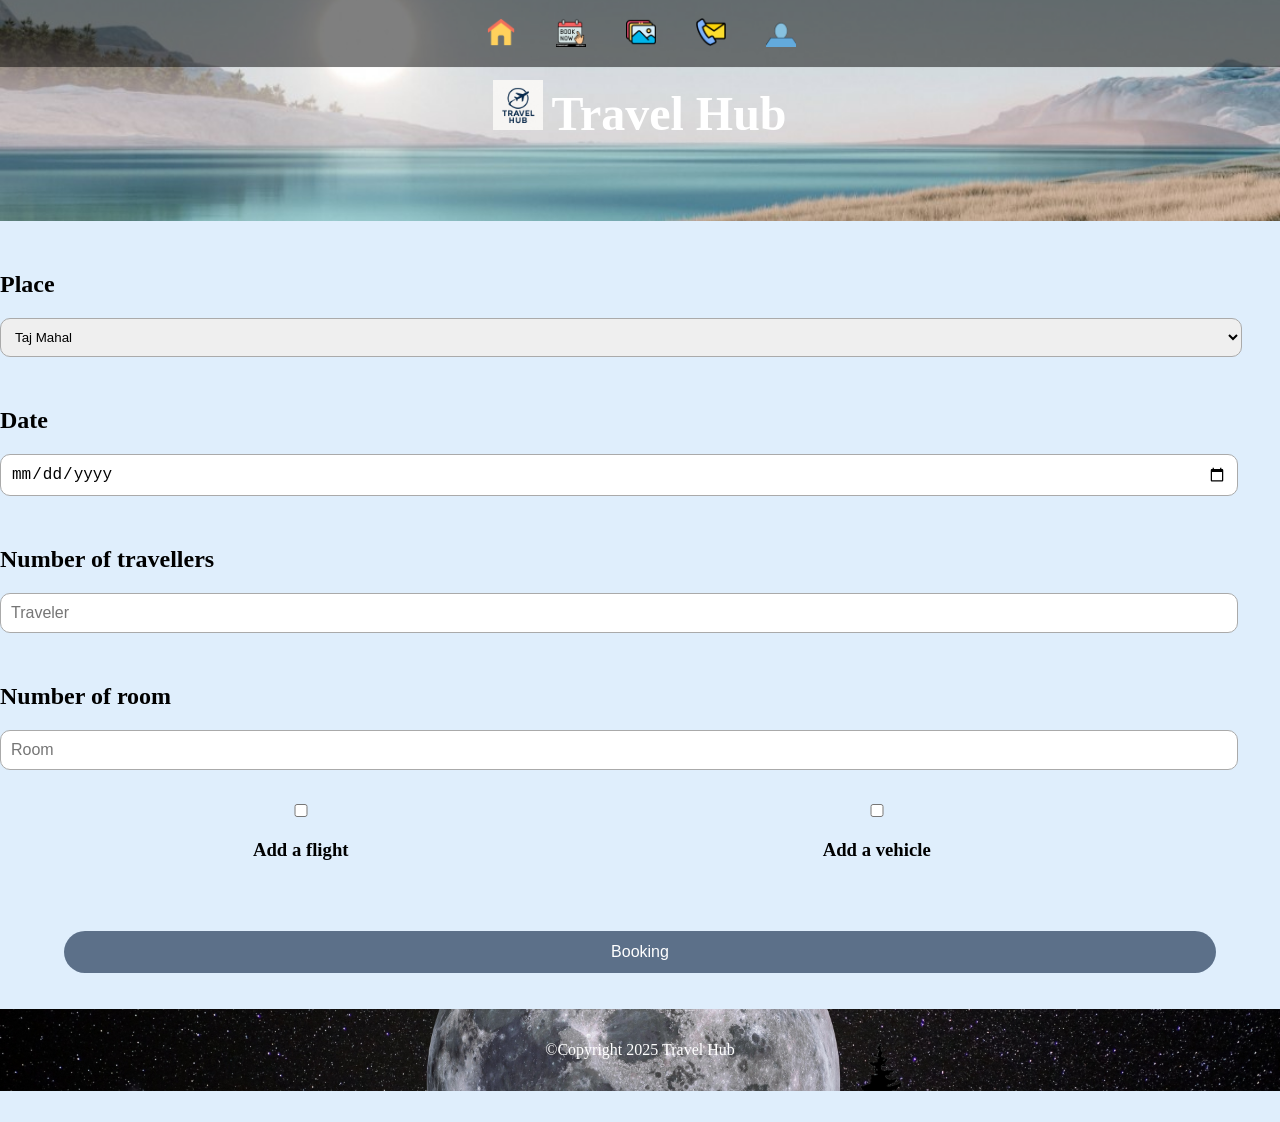
<file: booking.html>
<!DOCTYPE html>
<html>
    <head>
        <title>Booking</title>
        <link rel="stylesheet" href="book.css">
        <link rel="stylesheet" href="home.css">
        <link rel="icon" href="icon.jpg">
    </head>
    <body> 
        <nav class="navbar">
                    <ul class="nav">
                        <li><a href="index.html"><img src="hicon.png" alt="icon" class="img-icon"><br></a></li>
                        <li><a href="#"><img src="bicon.png" alt="icon" class="img-icon"><br></a></li>
                        <li><a href="gallery.html"><img src="gicon.png" alt="icon" class="img-icon"><br></a></li>
                        <li><a href="contact.html"><img src="cicon.png" alt="icon" class="img-icon"><br></a></li>
                        <li><a href="register.html"><img src="ricon.png" alt="icon" class="img-icon"><br></a></li>
                    </ul>
        </nav>
                
        <header>
            
           <div class="card">
	            <img src="icon.jpg" height="50px" width="50px">&nbsp
                <font size="38"><b>Travel Hub</b></font>        
            </div>
        </header>
        <main><div class="con"><h2>Place</h2>
            <select>
                <option>Taj Mahal</option>
                <option>Machu Picchu</option>
                <option>Great Wall of China</option>
                <option>Petra</option>
                <option>Colosseum</option>
                <option>Chichén Itzá</option>
                <option>Christ The Redeemer</option>
            </select>
            <h2>Date</h2>
            <input type="date">
            <h2>Number of travellers</h2>
            <input type="number" placeholder="Traveler">
            <h2>Number of room</h2>
            <input type="number" placeholder="Room">
            <table><tr>
            <td>
            <input type="checkbox"><h3>Add a flight</h3></td> <td><input type="checkbox"><h3>Add a vehicle</h3></td></tr></table>
            <center><input type="button" value="Booking" class="btn"></center>
        </main><br><br>
        <footer>
            <p>&copy;Copyright 2025 Travel Hub</p>
        </footer>
    </body>
</html>
</file>
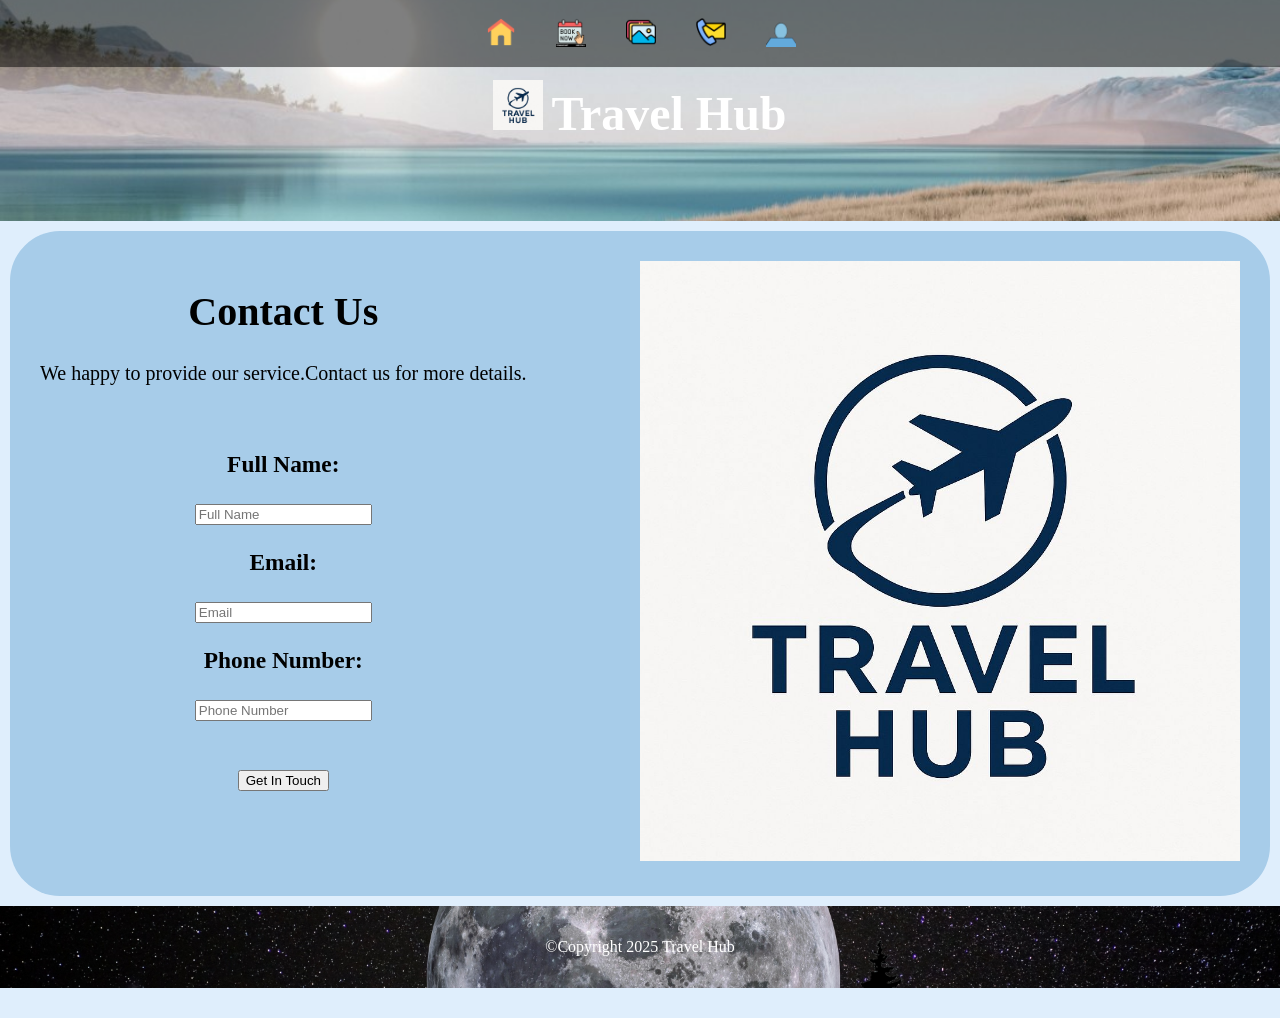
<file: contact.html>
<!DOCTYPE html>
<html>
    <head>
        <title>Contactus</title>
        <link rel="stylesheet" href="home.css">
        <link rel="icon" href="icon.jpg">
    </head>
    <body> 
        <nav class="navbar">
                    <ul class="nav">
                        <li><a href="index.html"><img src="hicon.png" alt="icon" class="img-icon"><br></a></li>
                        <li><a href="booking.html"><img src="bicon.png" alt="icon" class="img-icon"><br></a></li>
                        <li><a href="gallery.html"><img src="gicon.png" alt="icon" class="img-icon"><br></a></li>
                        <li><a href="#"><img src="cicon.png" alt="icon" class="img-icon"><br></a></li>
                        <li><a href="register.html"><img src="ricon.png" alt="icon" class="img-icon"><br></a></li>
                    </ul>
        </nav>
                
        <header>
            
           <div class="card">
	            <img src="icon.jpg" height="50px" width="50px">&nbsp
                <font size="38"><b>Travel Hub</b></font>        
            </div>
        </header>
        <div class="abc">
        <div class="cbd">
            <form>
                <h1>Contact Us</h1>
                <p>We happy to provide our service.Contact us for more details.</p>
                <br>
                <h3>Full Name:</h3>
                <input type="text" placeholder="Full Name" required><br>
                <h3>Email:</h3>
                <input type="email" placeholder="Email" required><br>
                <h3>Phone Number:</h3>
                <input type="number" placeholder="Phone Number" required><br><br><br>
                <input type="submit" value="Get In Touch"><br><br>
            </form>
            
            <div class="contact-image">
                <img src="icon.jpg" height="600px" width="600px">
            </div>
        </div>
        </div>    
        <footer>
            <p>&copy;Copyright 2025 Travel Hub</p>
        </footer>
    </body>
</html>
</file>
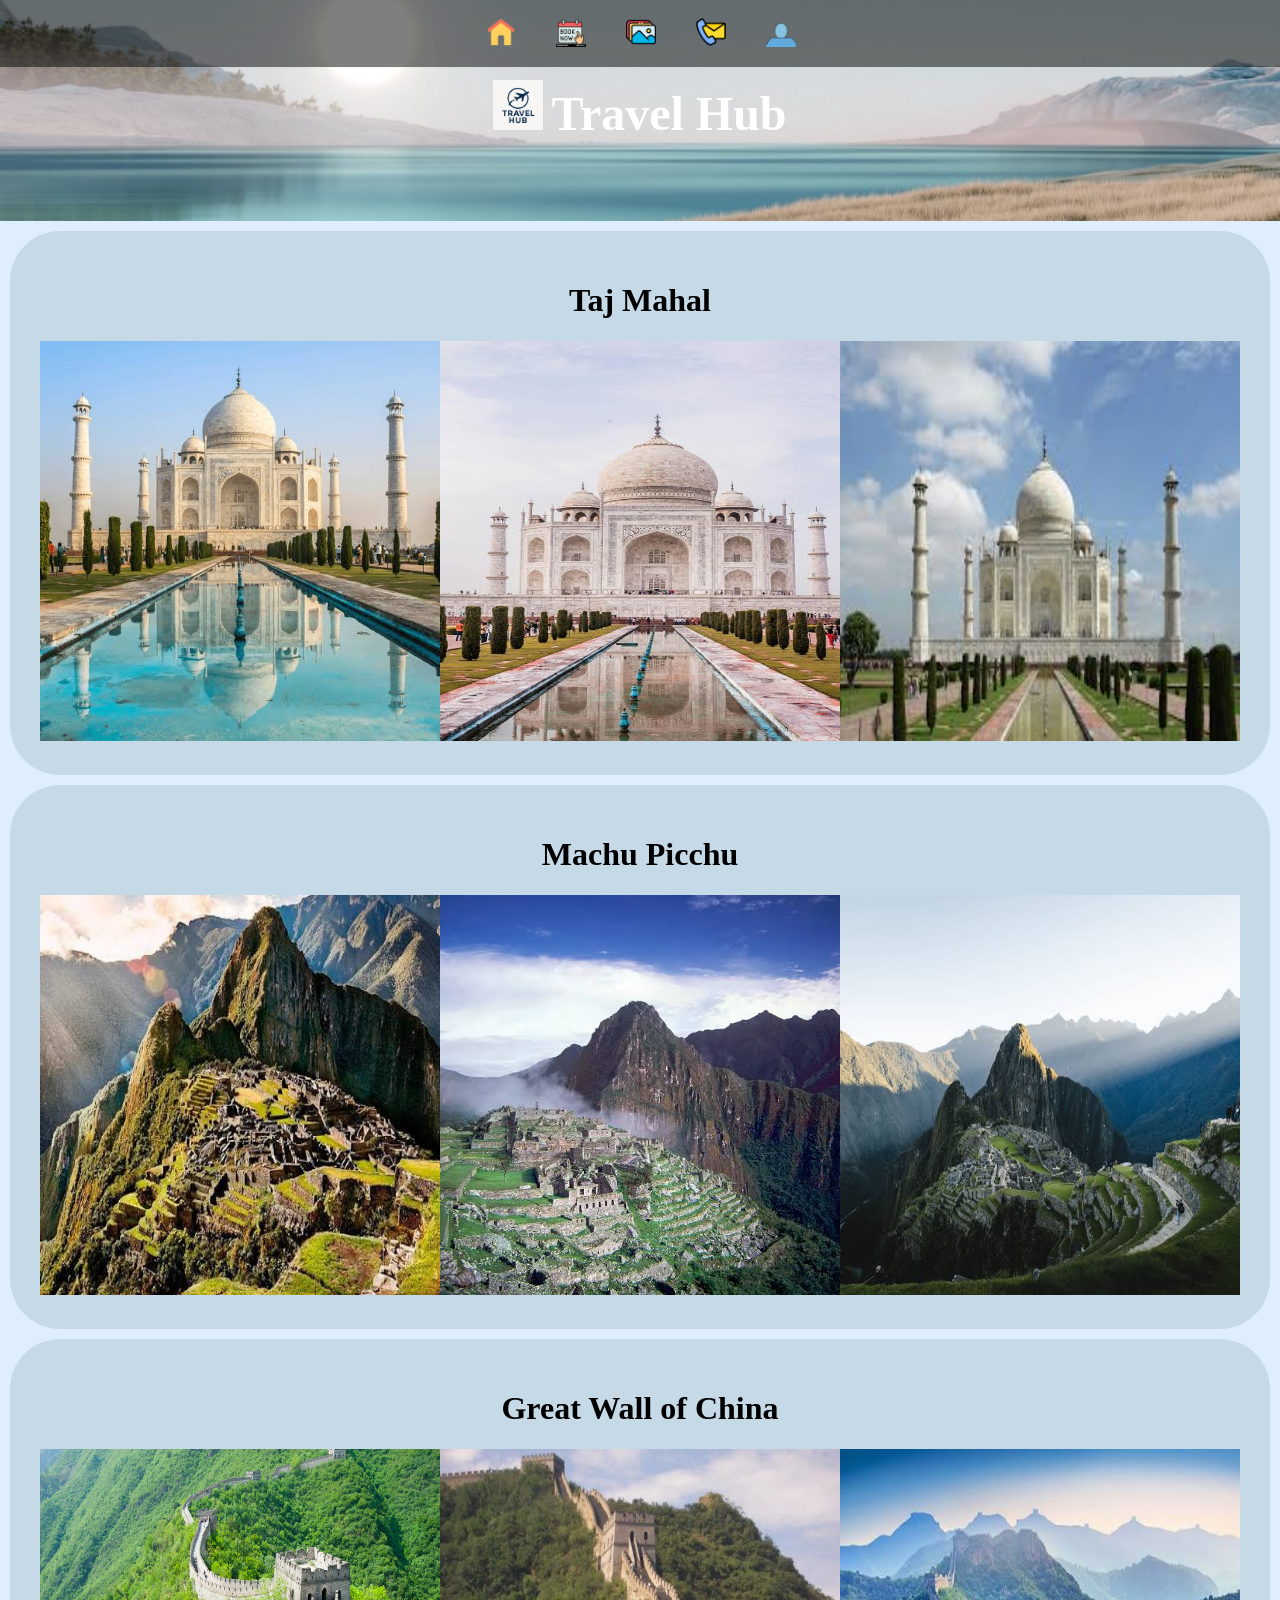
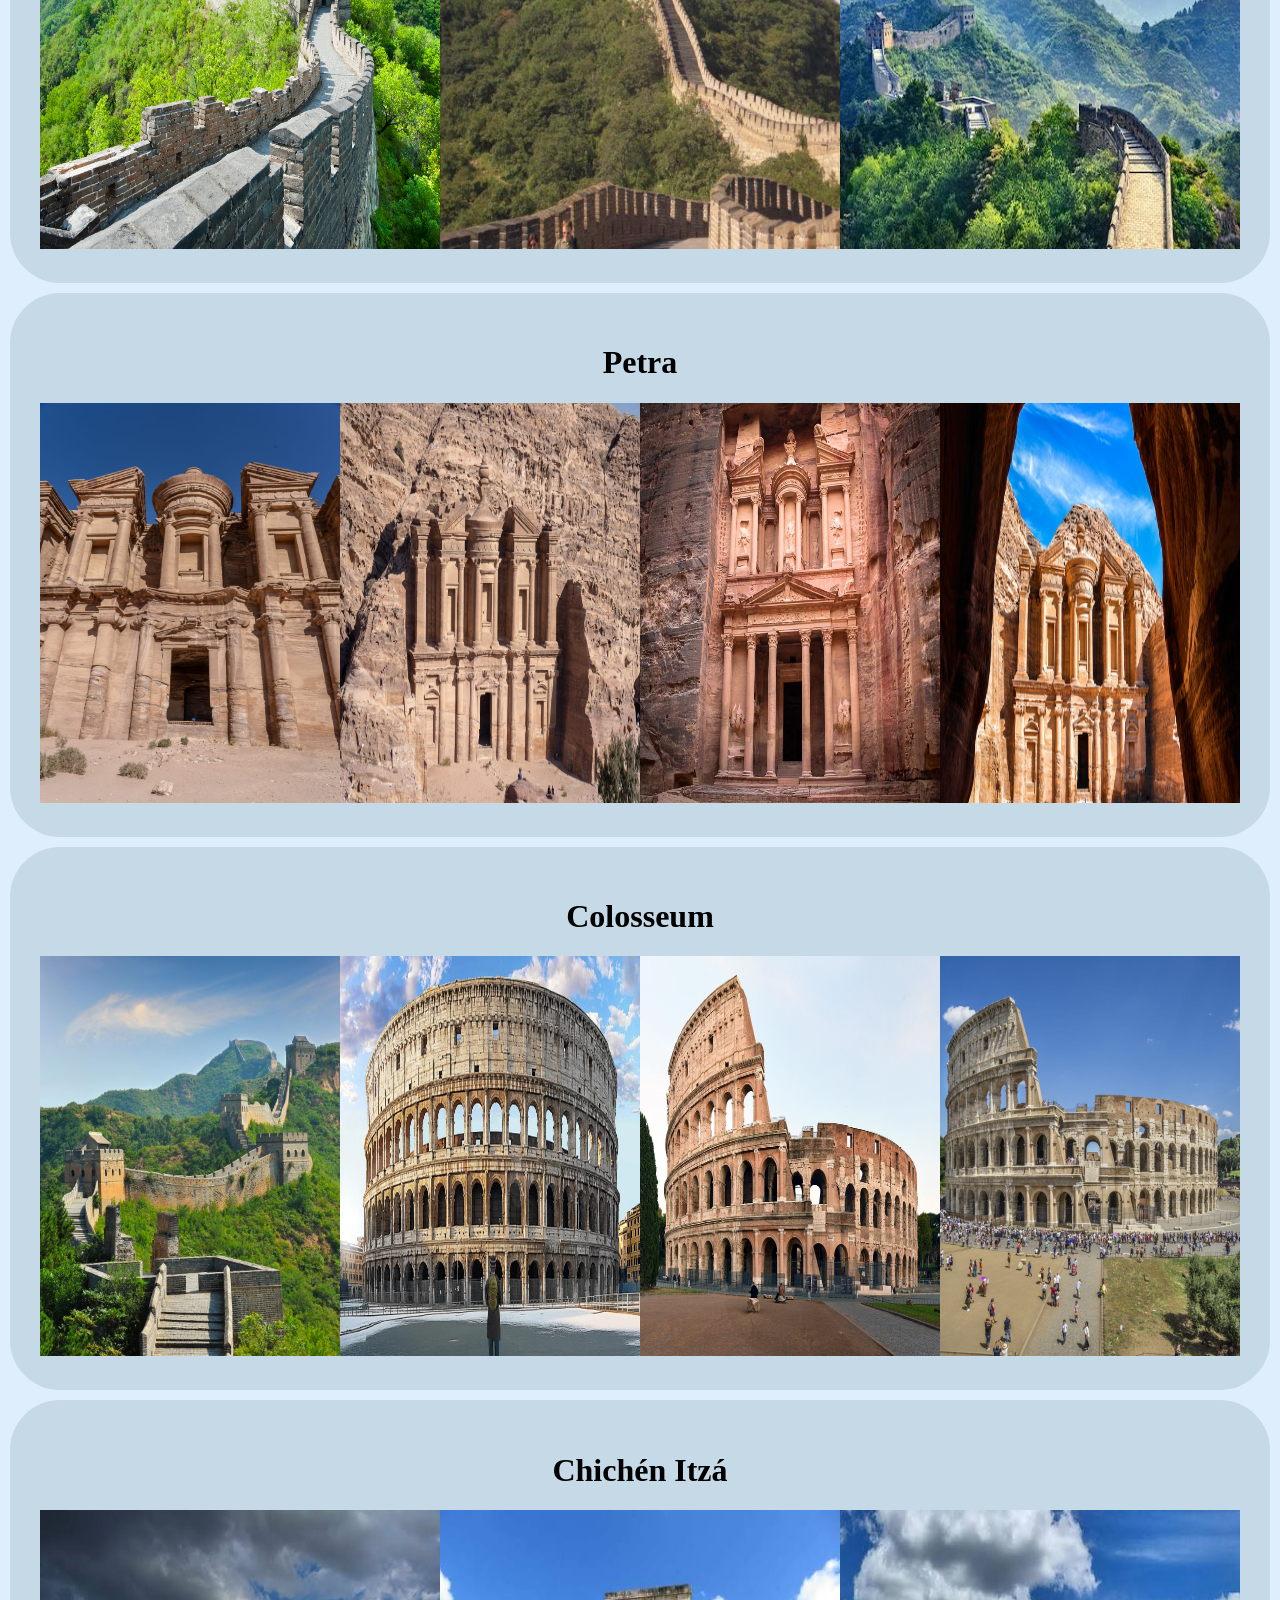
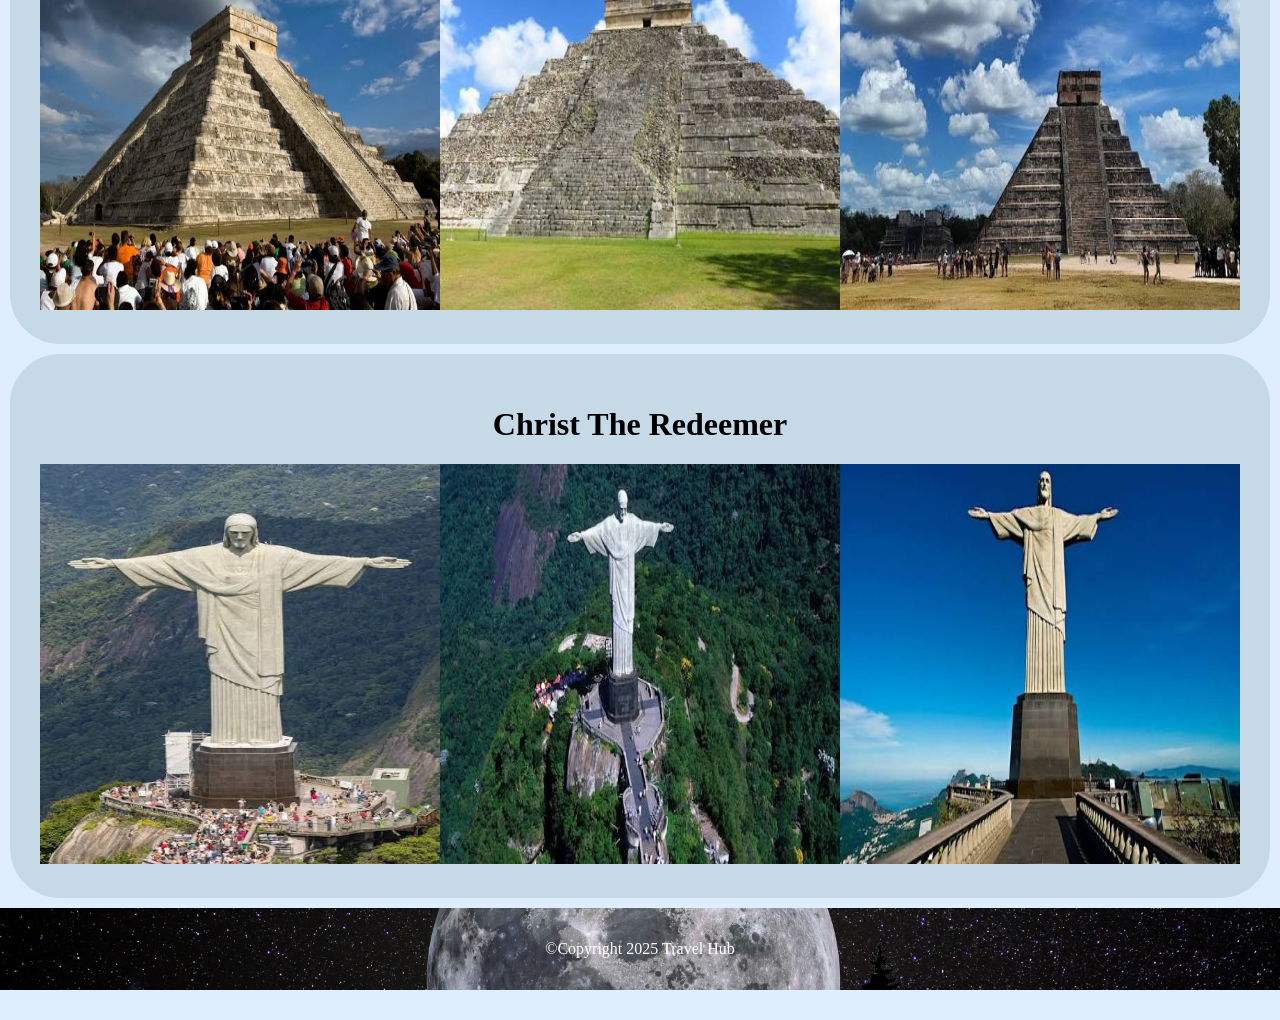
<file: gallery.html>
<!DOCTYPE html>
<html>
    <head>
        <title>Gallery</title>
        <link rel="stylesheet" href="home.css">
        <link rel="icon" href="icon.jpg">
    </head>
    <body>
         
        <nav class="navbar">
                    <ul class="nav">
                        <li><a href="index.html"><img src="hicon.png" alt="icon" class="img-icon"><br></a></li>
                        <li><a href="booking.html"><img src="bicon.png" alt="icon" class="img-icon"><br></a></li>
                        <li><a href="#"><img src="gicon.png" alt="icon" class="img-icon"><br></a></li>
                        <li><a href="contact.html"><img src="cicon.png" alt="icon" class="img-icon"><br></a></li>
                        <li><a href="register.html"><img src="ricon.png" alt="icon" class="img-icon"><br></a></li>
                    </ul>
        </nav>
                
        <header>
            
           <div class="card">
	            <img src="icon.jpg" height="50px" width="50px">&nbsp
                <font size="38"><b>Travel Hub</b></font>        
            </div>
        </header>
        <main>
        <div class="bg">
           <h1>Taj Mahal</h1>
                <image src="t1.jpeg" height="400px" width="33.33%"><image src="t2.jpeg" height="400px" width="33.33%"><image src="t3.jpeg" height="400px" width="33.33%">
        </div>
        <div class="bg">
           <h1>Machu Picchu</h1>
                <image src="mp1.jpeg" height="400px" width="33.33%"><image src="mp2.jpeg" height="400px" width="33.33%"><image src="mp3.jpeg" height="400px" width="33.33%">
        </div>
        <div class="bg">
           <h1>Great Wall of China</h1>
                <image src="chin1.jpg" height="400px" width="33.33%"><image src="chin2.jpg" height="400px" width="33.33%"><image src="chin3.jpeg" height="400px" width="33.33%">
        </div>
        <div class="bg">
           <h1>Petra</h1>
                <image src="p1.jpg" height="400px" width="25%"><image src="p2.jpg" height="400px" width="25%"><image src="p3.jpg" height="400px" width="25%"><image src="p4.jpg" height="400px" width="25%">
        </div>
        <div class="bg">    
           <h1>Colosseum</h1>    
                <image src="col1.jpg" height="400px" width="25%"><image src="col2.jpg"height="400px" width="25%"><image src="col3.jpg" height="400px" width="25%"><image src="col4.jpg" height="400px" width="25%">
        </div>
        <div class="bg">
           <h1>Chichén Itzá</h1>
                <image src="mex1.jpeg" height="400px" width="33.33%"><image src="mex2.jpeg" height="400px" width="33.33%"><image src="mex3.jpeg" height="400px" width="33.33%">
        </div>
        <div class="bg">
           <h1>Christ The Redeemer</h1>
                <image src="chr1.jpeg" height="400px" width="33.33%"><image src="chr2.jpeg" height="400px" width="33.33%"><image src="chr3.jpeg" height="400px" width="33.33%">
        </div>
        </main>
        <footer>
            <p>&copy;Copyright 2025 Travel Hub</p>
        </footer>
    </body>
</html>
</file>
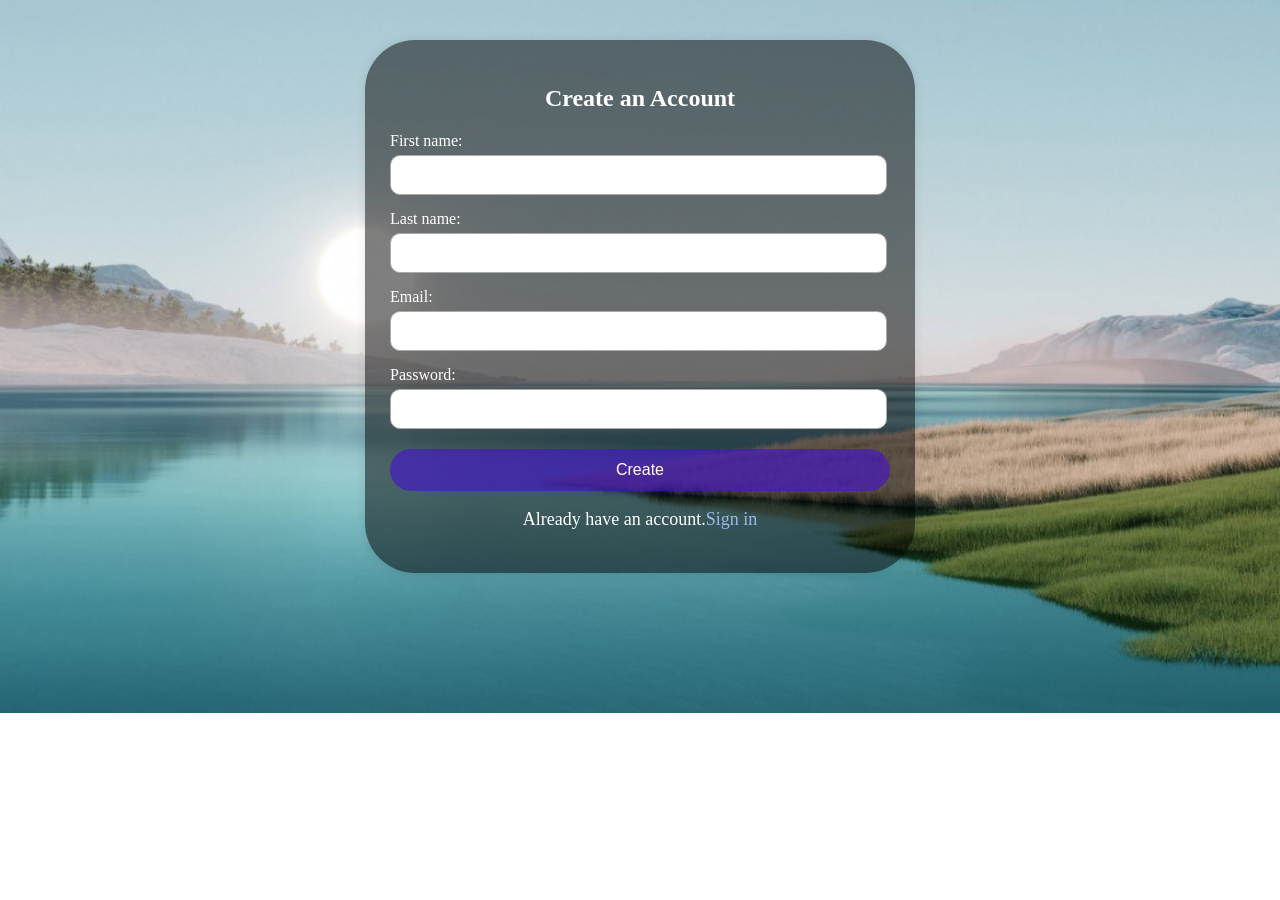
<file: register.html>
<!DOCTYPE html>
<html>
<head>
	<title>Travel Hub</title>
	<link rel="icon" href="icon.jpg">
	<link rel="stylesheet" type="text/css" href="register.css">
</head>
<body>
	<div class="container">
		<h2>Create an Account</h2>
		<form>
			<label for="firstname">First name: </label>
			<input type="text" id="firstname" required>

			<label for="lastname">Last name: </label>
			<input type="text" id="lastname" required>

			<label for="email">Email: </label>
			<input type="email" id="email" required>

			<label for="password">Password: </label>
			<input type="password" id="password" required>

			<input type="submit" value="Create" class="btn">
			<p>Already have an account.<a href="https://accounts.google.lk/">Sign in</a></p>
		</form>
	</div>
</body>
</html>
</file>
<file: book.css>
h2{
    margin-top: 50px;
}
.con input {
	width: 95%;
	padding: 10px;
	border: 1px solid #aaa;
	border-radius: 10px;
	font-size: 16px;
}
select{
    width: 97%;
    padding: 10px;
    border: 1px solid #aaa;
	border-radius: 10px;
}

.check input{
    display: flex;
    width: 1%;
    
}
.con .btn {
	margin-top: 20px;
	width: 90%;
	padding: 12px;
	background: rgba(6, 29, 63, 0.6);
	color: white;
	border: none;
	border-radius: 100px;
	font-size: 16px;
	cursor: pointer;
}

.con .btn:hover {
	background: rgba(186, 173, 224, 0.6);
}
</file>
<file: home.css>
body {
    margin: 0;
    padding-bottom: 30px;
	background-color:#dfeefc;
}


header .card {
	display: inline;
}

.abc {
	font-size: 20px;
	color: black;
	margin:10px;
	padding:30px;
	border-radius:50px;
	background-color: #a7cce9;
	color:black;
	text-align:center;
	width:auto;
}
.cbd {
	display: flex;
	justify-content: space-between;
}


td {
	height: 70px;
	font-weight: 300;
}


.bg {
	margin:10px;
	padding:30px;
	border-radius:50px;
	background-color: #c6d9e7;
	color:black;
	text-align:center;
	width:auto;
}



table {
	text-align:center;
	align-items:center;
	padding:auto;
	margin:30px;
	width:90%;
	border-collapse: collapse;
	
}

th {
	font-size:30px;
	background-color:rgba(0, 0, 0, 0.1);
}



a {
	color:blue;
	text-decoration:none;
}

a:hover {
	text-decoration: underline;

}

nav{
    list-style: none;
	background-color: rgba(0, 0, 0, 0.5);
	justify-content: center;
	padding: 0.5px ; 
	align-items: center;
	box-shadow: 0 0 1px rgba(0, 0, 0, 0.1);
	position: fixed;
	width: 100%;
	
}

header {
	background: url('def.jpg')no-repeat center center/cover;
	color: #ffff;
	text-align: center;
	padding: 5em 0;
	
}

nav  ul {
	list-style: none;
    display: flex;
	padding: 0;
	
	justify-content: center; /*navigation icons auto center */

}

nav ul li {
	display: inline;
    margin: 0 20px;
	
}




footer {
    background: url('moon.jpg')no-repeat center center/cover;
	color: #ffff;
	text-align: center;
	padding: 1em 0;
}



.img-icon {
	width: 30px;
	transition: width 0.1s ease;
	
}

.img-icon:hover {
	width: 40px;
}

/* Responsive Design */
@media (max-width: 768px) {/* mobile screen */
	header .card {
		flex-direction: column; /*wrap the content into a column*/
		text-align: center;
	}

	.nav-links {
		flex-direction: column;
		gap: 2px;
	}
}
</file>
<file: register.css>
body {
	background: url('def.jpg') no-repeat center/cover;
	height: 650px;
	color:white;
}

.container {
	background-color: rgba(0, 0, 0, 0.5);
	max-width: 500px;
	margin: 40px auto;
	padding: 25px;
	border-radius: 50px;
	box-shadow: 0 0 10px rgba(0, 0, 0, 0.1);
}

.container h2 {
	text-align: center;
	margin-bottom: 20px;
	color: #fff;
}

.container label {
	display: block;
	margin-top: 15px;
	margin-bottom: 5px;
	color: #fff;
}

.container input {
	width: 95%;
	padding: 10px;
	border: 1px solid #aaa;
	border-radius: 10px;
	font-size: 16px;
}

.container input:focus {
	border-color: green;
	outline: none;
}

.container .btn {
	margin-top: 20px;
	width: 100%;
	padding: 12px;
	background: rgba(68, 16, 209, 0.6);
	color: white;
	border: none;
	border-radius: 100px;
	font-size: 16px;
	cursor: pointer;
}

.container .btn:hover {
	background: rgba(186, 173, 224, 0.6);
}

p {
	text-align: center;
	font-size: 18px;
}
a {
	text-decoration: none;
	color: rgb(159, 184, 231);
}
</file>
